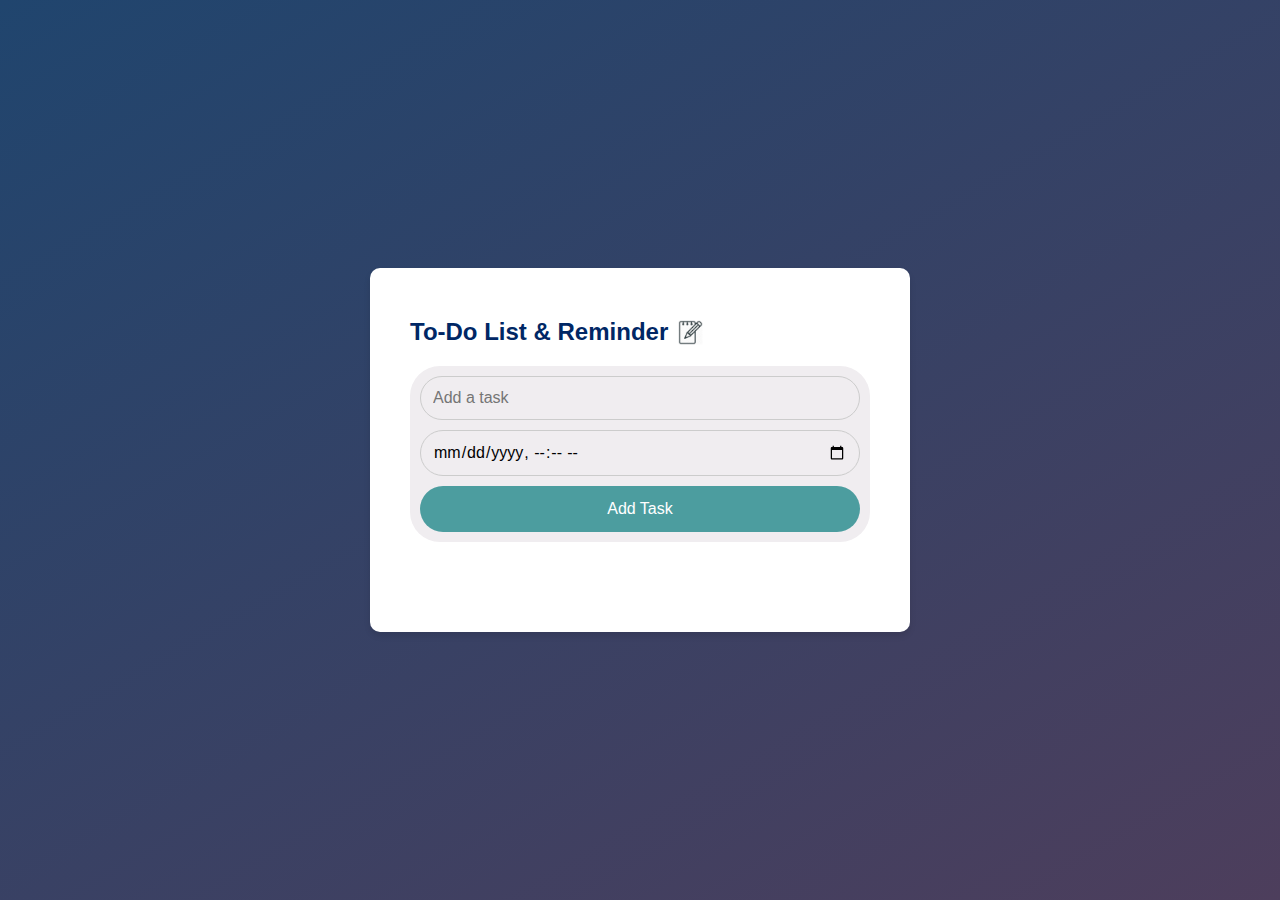
<file: index.html>
<!DOCTYPE html>
<html lang="en">
<head>
    <meta charset="UTF-8">
    <meta name="viewport" content="width=device-width, initial-scale=1.0">
    <title>Dynamic To-Do List</title>
    <link rel="stylesheet" href="index.css">
    <script src="index.js" defer></script>
</head>
<body>
    <div class="container">
        <div class="todo-list">
            <h2>To-Do List & Reminder <img src="/note.webp" alt="notepad icon"></h2>

            <!-- Reminder input section placed on top -->
            <div class="reminder-bar">
                <input type="text" id="input-bar" placeholder="Add a task">
                <input type="datetime-local" id="reminder-time">
                <button onclick="addTask()">Add Task</button>
            </div>

            <!-- Task list -->
            <ul id="list-container">
                <!-- Tasks will be dynamically added here -->
            </ul>
        </div>
    </div>
</body>
</html>
</file>
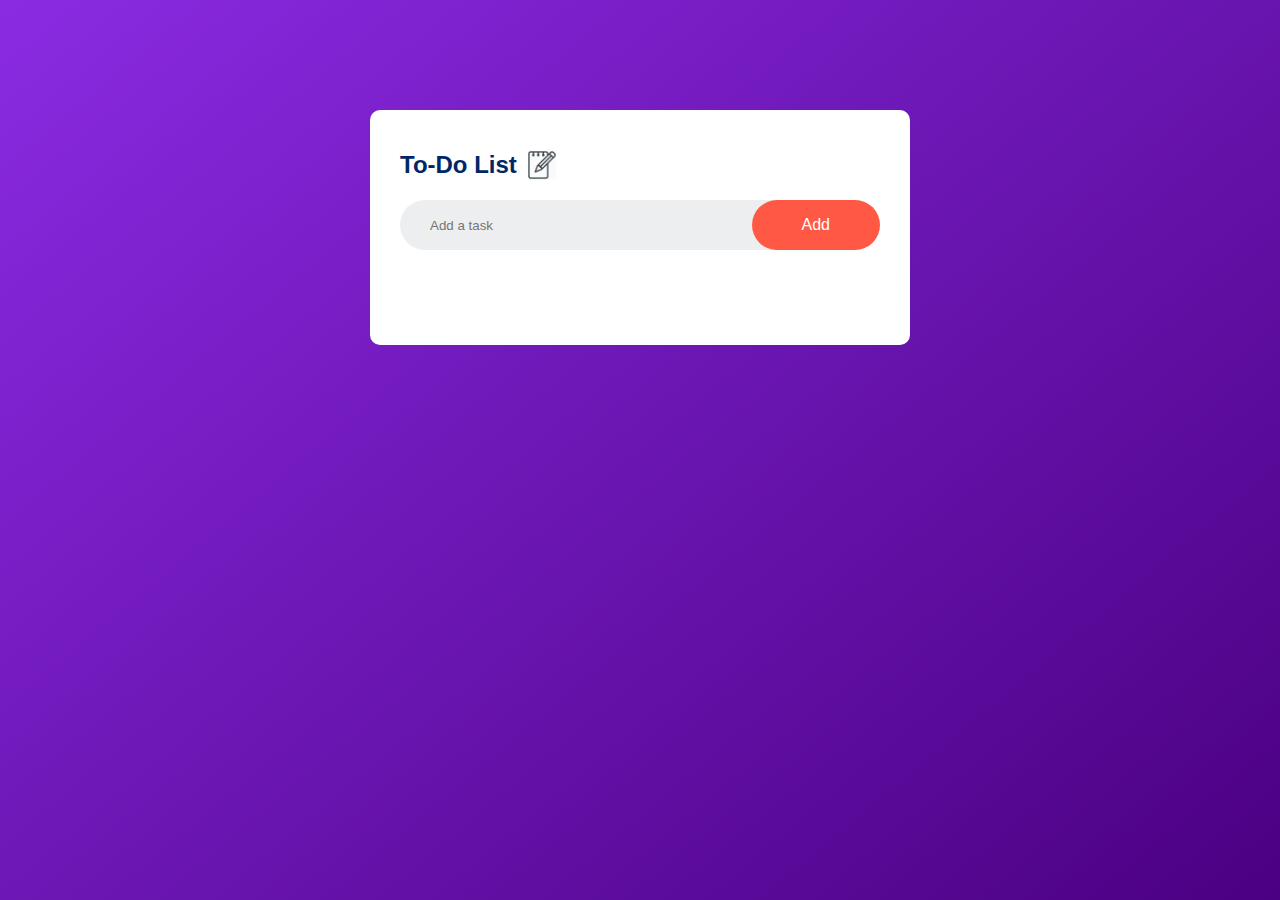
<file: todo.html>
<!DOCTYPE html>
<html lang="en">
<head>
    <meta charset="UTF-8">
    <meta name="viewport" content="width=device-width, initial-scale=1.0">
    <title>dynamic_todo_list</title>
    <link rel="stylesheet" href="todo.css">
</head>

<body>
    <div class="container">

<div class="todo-list">
<h2>To-Do List <img src="/note.webp" alt="notepad icon"></h2>
<div class="task-bar">
<input type="text" id="input-bar" placeholder="Add a task">
<button onclick="addTask()">Add</button>
</div>
<ul id="list-container">
<!-- <li class="done">First task</li>
<li>Second task</li>
<li>Third task</li> -->
</ul>
</div>
    </div>

    <script src="todo.js"></script>
</body>
</html>
</file>
<file: todo.css>
* {
margin: 0;
padding: 0;
font-family: 'Poppins', sans-serif;
box-sizing: border-box;
}

.container {
    width: 100%;
    min-height: 100vh;
    background: linear-gradient(140deg, #8A2BE2, #4B0082);
    padding: 10px;
}

.todo-list {
    width: 100%;
    max-width: 540px;
    background: #fff;
    margin: 100px auto 20px;
    padding: 40px 30px 70px;
    border-radius: 10px;
}

.todo-list h2 {
    color: #002765;
    display: flex;
    align-items: center;
    margin-bottom: 20px;
}

.todo-list h2 img {
    width: 30px;
    margin-left: 10px;
}

.task-bar {
display: flex;
align-items: center;
justify-content: space-between;
background: #edeef0;
border-radius: 30px;
padding-left: 20px;
margin-bottom: 25px;
}

input {
    flex: 1;
    border: none;
    outline: none;
    background: transparent;
    padding: 10px;
}

button {
    border: none;
    outline: none;
    padding:  16px 50px;
    background: #ff5945;
    color: #fff;
    font-size: 16px;
    cursor: pointer;
    border-radius: 40px;
}

ul li {
    list-style: none;
    font-size: 17px;
    padding: 12px 8px 12px 50px;
    user-select: none;
    cursor: pointer;
    position: relative;
}

ul li::before {
    content: '';
    position: absolute;
    height: 28px;
    width: 28px;
    border-radius: 50%;
    background-image: url(/circle.png);
    background-size: cover;
    background-position: center;
    top: 12px;
    left: 8px;
}

ul li.done {
color: #555;
text-decoration: line-through;
}

ul li.done::before {
    background-image: url(/checked.png);
}

ul li span {
    position: absolute;
    right: 0;
    top: 5px;
    width: 40px;
    height: 40px;
    font-size: 22px;
    color: #555;
    line-height: 40px;
    text-align: center;
    border-radius: 50%;
}

ul li span:hover {
    background: #edeef0;
}
</file>
<file: index.css>
/* General reset and styles */
* {
    margin: 0;
    padding: 0;
    font-family: 'Poppins', sans-serif;
    box-sizing: border-box;
}

body {
    background: linear-gradient(150deg, #20456e, #4d3e5c); /* Background gradient for the page */
    min-height: 100vh;
    display: flex;
    justify-content: center;
    align-items: center;
}

.container {
    width: 100%;
    max-width: 540px;
    background: #fff;
    padding: 20px;
    border-radius: 10px;
    box-shadow: 0 4px 6px rgba(0, 0, 0, 0.1);
}

.todo-list {
    width: 100%;
    padding: 30px 20px 50px;
    border-radius: 10px;
}

.todo-list h2 {
    color:  #002765;; /* Color for the "To-Do List & Reminder" title text */
    display: flex;
    align-items: center;
    margin-bottom: 20px;
}

.todo-list h2 img {
    width: 25px; /* Size of the notepad icon */
    margin-left: 10px;
}

/* Reminder section styles */
.reminder-bar {
    display: flex;
    flex-direction: column; /* Stack vertically on all screen sizes */
    align-items: stretch; /* Stretch inputs to fill the available width */
    background: #f0edf0;
    border-radius: 30px;
    padding: 10px;
    margin-bottom: 20px;
}

.reminder-bar input[type="text"],
.reminder-bar input[type="datetime-local"] {
    padding: 12px;
    font-size: 16px;
    background: transparent;
    border: 1px solid #ccc;
    border-radius: 30px;
    margin-bottom: 10px; 
    width: 100%; /
}


.reminder-bar button {
    border: none;
    outline: none;
    padding: 14px 30px;
    background: #4C9D9F;
    color: #fff;
    font-size: 16px;
    cursor: pointer;
    border-radius: 40px;
    transition: background 0.3s;
}

/* Hover effect for the "Add Task" button */
.reminder-bar button:hover {
    background: #3b7c7f; /* Darker shade when hovering over the "Add Task" button */
}

/* Task list styling */
ul {
    list-style: none;
    padding: 0;
}

ul li {
    font-size: 17px;
    padding: 12px 8px 12px 50px;
    user-select: none;
    cursor: pointer;
    position: relative;
}

ul li::before {
    content: '';
    position: absolute;
    height: 28px;
    width: 28px;
    border-radius: 50%;
    background-image: url('/circle.png');
    background-size: cover;
    background-position: center;
    top: 12px;
    left: 8px;
}

ul li.done {
    color: #555;
    text-decoration: line-through;
}

ul li.done::before {
    background-image: url('/checked.png');
}

ul li span {
    position: absolute;
    right: 0;
    top: 5px;
    width: 40px;
    height: 40px;
    font-size: 22px;
    color: #555;
    line-height: 40px;
    text-align: center;
    border-radius: 50%;
    cursor: pointer;
    transition: background 0.3s;
}

ul li span:hover {
    background: #edeef0;
}

/* Responsive Design - Stacking on all screen sizes */
@media screen and (max-width: 600px) {
    .todo-list {
        padding: 20px 15px 30px;
    }

    .reminder-bar {
        flex-direction: column; /* Ensuring everything is stacked */
    }

    .reminder-bar input[type="text"],
    .reminder-bar input[type="datetime-local"] {
        width: 100%; /* Full width on all screen sizes */
        margin-bottom: 10px; /* Space between inputs */
    }

    .reminder-bar button {
        width: 100%; /* Full width button on mobile */
        margin-top: 10px;
    }

    ul li {
        font-size: 15px;
        padding-left: 40px;
    }

    ul li span {
        font-size: 18px;
        width: 35px;
        height: 35px;
    }
}
</file>
